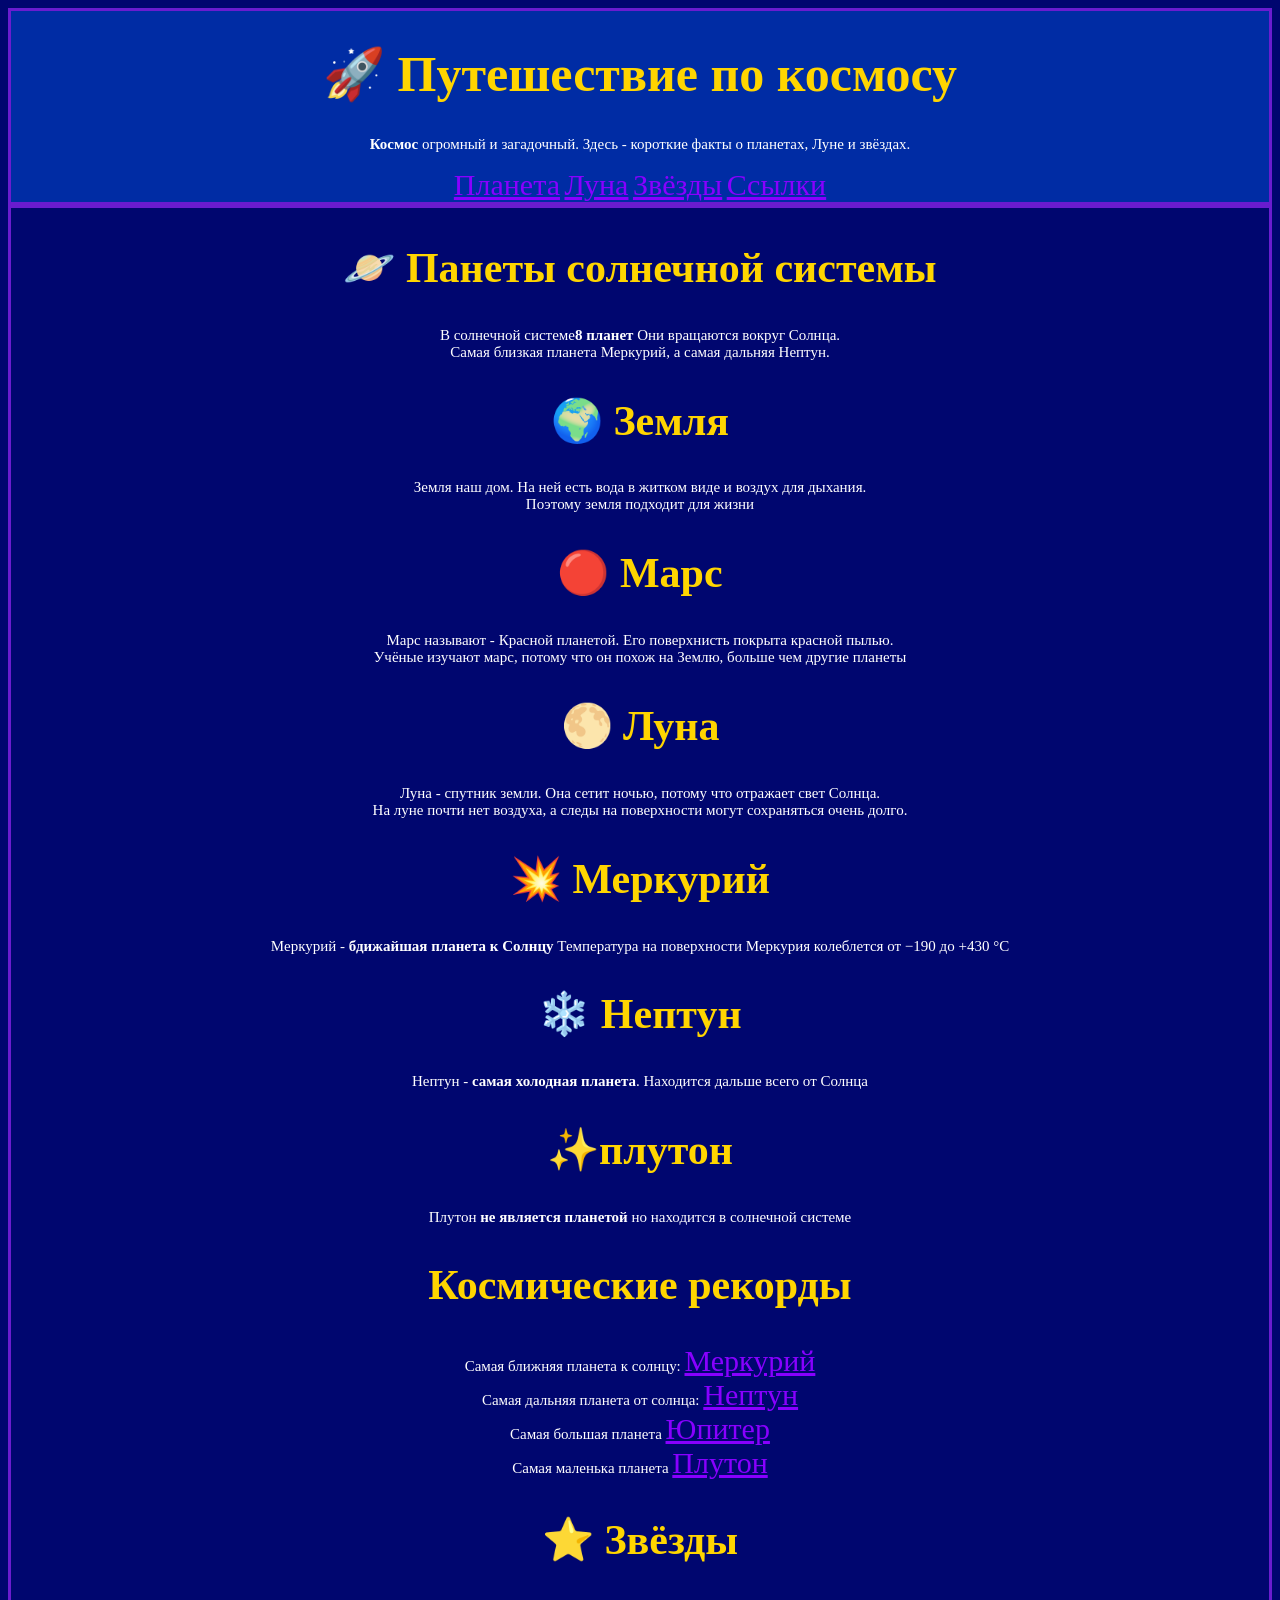
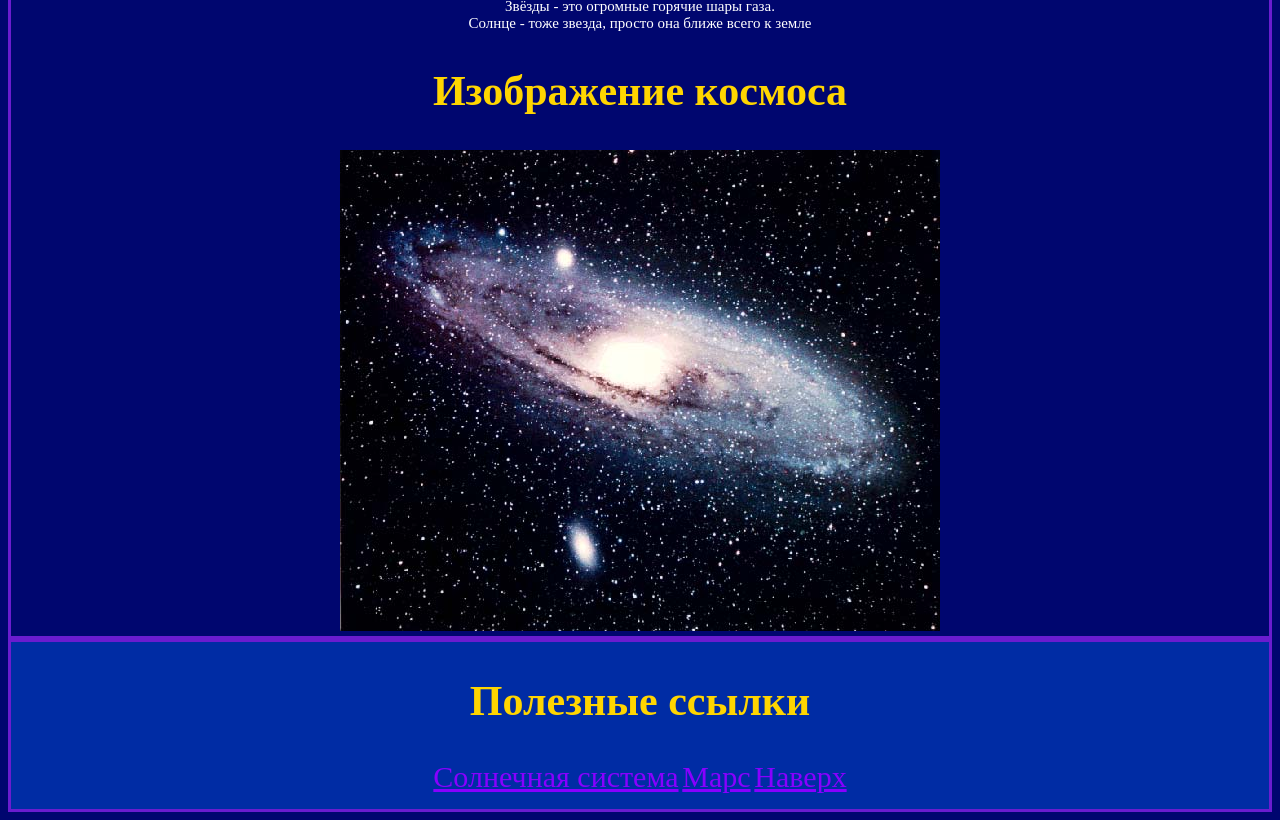
<file: index.html>
<!DOCTYPE html>
<html lang="en">
<head>
    <meta charset="UTF-8">
    <meta name="viewport" content="width=device-width, initial-scale=1.0">
    <title>Путешествие по космосу</title>
    <link rel = "stylesheet" href="style.css">
</head>
<body>
    <header>
        <h1>🚀 Путешествие по космосу</h1>
        <p><b>Космос</b> огромный и загадочный. Здесь - короткие факты о планетах, Луне и звёздах.</p>
        <nav>
            <a href="#planets">Планета</a>
            <a href="#moon">Луна</a>
            <a href="#stars">Звёзды</a>
            <a href="#links">Ссылки</a>
        </nav>
    </header>
    <main>
        <section id = "planets">
            <h2>🪐 Панеты солнечной системы</h2>
            <p>В солнечной системе<b>8 планет</b> Они вращаются вокруг <d>Солнца</d>. <br>
               Самая близкая планета <d>Меркурий</d>, а самая дальняя <d>Нептун</d>.
            </p>
        </section>
        <section >
            <h2>🌍️ Земля</h2>
            <p>Земля наш дом. На ней есть вода в житком виде  и воздух для дыхания. <br>
               Поэтому земля подходит для жизни
            </p>
        </section>
        <section id = "Mars" >
            <h2>🔴 Марс</h2>
            <p>Марс называют - <d>Красной планетой</d>. Его поверхнисть покрыта красной пылью.<br>
               Учёные изучают марс, потому что он похож на Землю, больше чем другие планеты
            </p>
        </section>
        <section id = "moon">
            <h2>🌕️ Луна</h2>
            <p>Луна - спутник земли. Она сетит ночью, потому что отражает свет Солнца.<br>
               На луне почти нет воздуха, а следы на поверхности могут сохраняться очень долго.
            </p>
        </section>
        <h2>💥 Меркурий</h2>
        <section >
            <p> Меркурий - <b>бдижайшая планета  к Солнцу </b>
            Температура на поверхности Меркурия колеблется от −190 до +430 °C</p>
             </section>
            <section >
            <h2>❄️ Нептун</h2>
            <p>Нептун - <b>самая холодная планета</b>.
                Находится дальше всего от Солнца
            </p>
             </section>
             <h2>✨плутон</h2>
            <p>Плутон <b>не является планетой</b>
             но находится в солнечной системе
            </p>
             </section>
            <h2>Космические рекорды</h2>
            <p>Самая ближняя планета к солнцу: <a href="https://ru.wikipedia.org/wiki/Меркурий">Меркурий</a><br>
               Самая дальняя планета от солнца:  <a href="https://ru.wikipedia.org/wiki/Нептун">Нептун</a><br>
               Самая большая планета <a href="https://ru.wikipedia.org/wiki/Юпитер">Юпитер</a><br>
               Самая маленька планета <a href="https://ru.wikipedia.org/wiki/Плутон">Плутон</a>
            </p>
            
            <section id = "stars">
            <h2>⭐️ Звёзды</h2>
            <p>Звёзды - это огромные горячие шары газа.<br>
               Солнце - тоже звезда, просто она ближе всего к земле
            </p>
        </section>
        <section >
            <h2>Изображение космоса</h2>
            <img src="cosmos_1.jpg" alt="Космос">
        </section>
    </main>
    <footer>
        <h2 id = links> Полезные ссылки</h2>
        <p>
            <a href="#planets">Солнечная система</a>
            <a href="#Mars">Марс</a>
            <a href="#top">Наверх</a>
        </p>
    </footer>
</body>
</html>
</file>
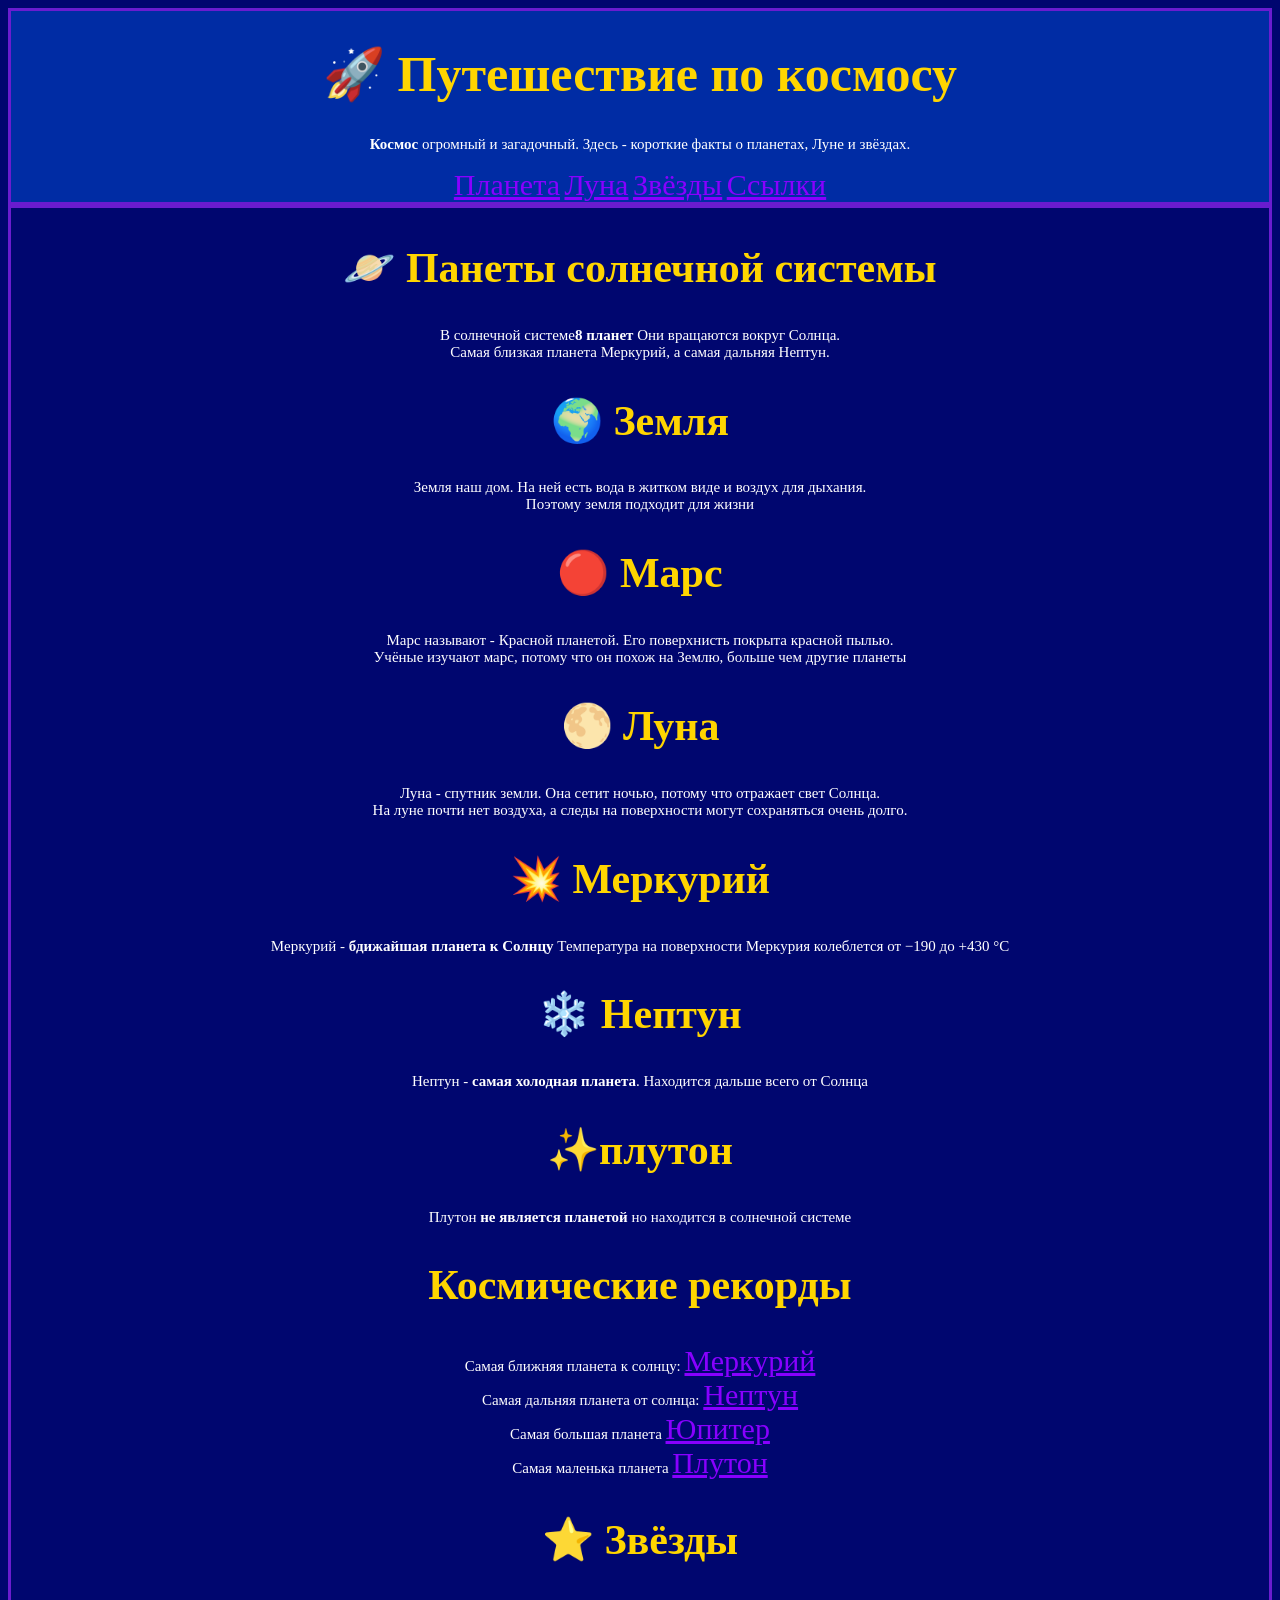
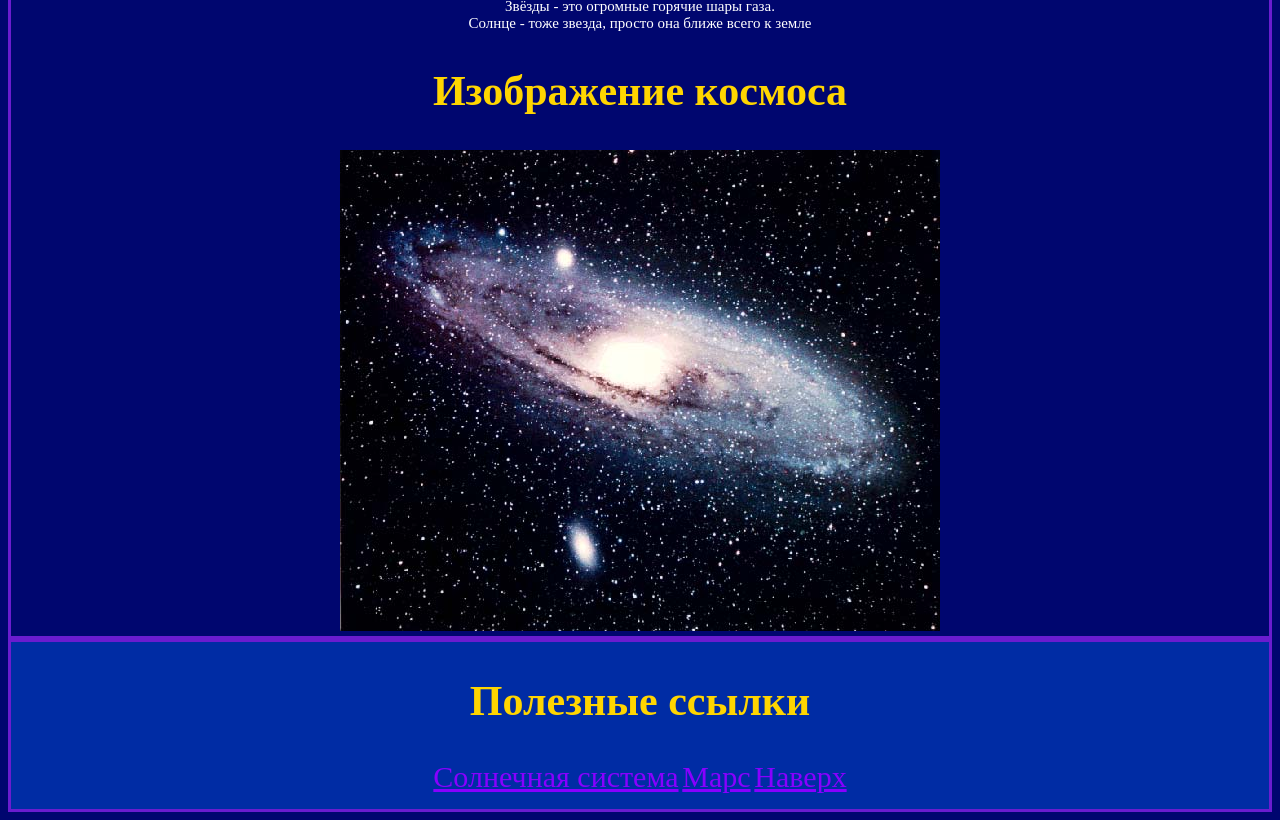
<file: index12.html>
<!DOCTYPE html>
<html lang="en">
<head>
    <meta charset="UTF-8">
    <meta name="viewport" content="width=device-width, initial-scale=1.0">
    <title>Путешествие по космосу</title>
    <link rel = "stylesheet" href="style.css">
</head>
<body>
    <header>
        <h1>🚀 Путешествие по космосу</h1>
        <p><b>Космос</b> огромный и загадочный. Здесь - короткие факты о планетах, Луне и звёздах.</p>
        <nav>
            <a href="#planets">Планета</a>
            <a href="#moon">Луна</a>
            <a href="#stars">Звёзды</a>
            <a href="#links">Ссылки</a>
        </nav>
    </header>
    <main>
        <section id = "planets">
            <h2>🪐 Панеты солнечной системы</h2>
            <p>В солнечной системе<b>8 планет</b> Они вращаются вокруг <d>Солнца</d>. <br>
               Самая близкая планета <d>Меркурий</d>, а самая дальняя <d>Нептун</d>.
            </p>
        </section>
        <section >
            <h2>🌍️ Земля</h2>
            <p>Земля наш дом. На ней есть вода в житком виде  и воздух для дыхания. <br>
               Поэтому земля подходит для жизни
            </p>
        </section>
        <section id = "Mars" >
            <h2>🔴 Марс</h2>
            <p>Марс называют - <d>Красной планетой</d>. Его поверхнисть покрыта красной пылью.<br>
               Учёные изучают марс, потому что он похож на Землю, больше чем другие планеты
            </p>
        </section>
        <section id = "moon">
            <h2>🌕️ Луна</h2>
            <p>Луна - спутник земли. Она сетит ночью, потому что отражает свет Солнца.<br>
               На луне почти нет воздуха, а следы на поверхности могут сохраняться очень долго.
            </p>
        </section>
        <h2>💥 Меркурий</h2>
        <section >
            <p> Меркурий - <b>бдижайшая планета  к Солнцу </b>
            Температура на поверхности Меркурия колеблется от −190 до +430 °C</p>
             </section>
            <section >
            <h2>❄️ Нептун</h2>
            <p>Нептун - <b>самая холодная планета</b>.
                Находится дальше всего от Солнца
            </p>
             </section>
             <h2>✨плутон</h2>
            <p>Плутон <b>не является планетой</b>
             но находится в солнечной системе
            </p>
             </section>
            <h2>Космические рекорды</h2>
            <p>Самая ближняя планета к солнцу: <a href="https://ru.wikipedia.org/wiki/Меркурий">Меркурий</a><br>
               Самая дальняя планета от солнца:  <a href="https://ru.wikipedia.org/wiki/Нептун">Нептун</a><br>
               Самая большая планета <a href="https://ru.wikipedia.org/wiki/Юпитер">Юпитер</a><br>
               Самая маленька планета <a href="https://ru.wikipedia.org/wiki/Плутон">Плутон</a>
            </p>
            
            <section id = "stars">
            <h2>⭐️ Звёзды</h2>
            <p>Звёзды - это огромные горячие шары газа.<br>
               Солнце - тоже звезда, просто она ближе всего к земле
            </p>
        </section>
        <section >
            <h2>Изображение космоса</h2>
            <img src="cosmos_1.jpg" alt="Космос">
        </section>
    </main>
    <footer>
        <h2 id = links> Полезные ссылки</h2>
        <p>
            <a href="#planets">Солнечная система</a>
            <a href="#Mars">Марс</a>
            <a href="#top">Наверх</a>
        </p>
    </footer>
</body>
</html>
</file>
<file: style.css>
body {
    background-color: rgb(0, 6, 111);
    font-size: 18px;
    color: white;
    text-align: center;
}
header{
    background-color: rgb(0, 44, 164);
    border: 3px solid rgb(106, 28, 207);
}
h1{
    color: rgb(255, 213, 0);
    font-size: 50px;
}
p{
    color: white;
    font-size: 25px;
}
a {
    color: rgb(136, 0, 255);
    font-size: 30px;
}
main {
    border: 3px solid rgb(106, 28, 207);}
h2 { 
    color: rgb(255, 213, 0);
    font-size: 42px;
}
p {
    color: white;
    font-size: 15px;
}
footer {
    background-color: rgb(0, 44, 164);
    border: 3px solid rgb(106, 28, 207);
}
</file>
